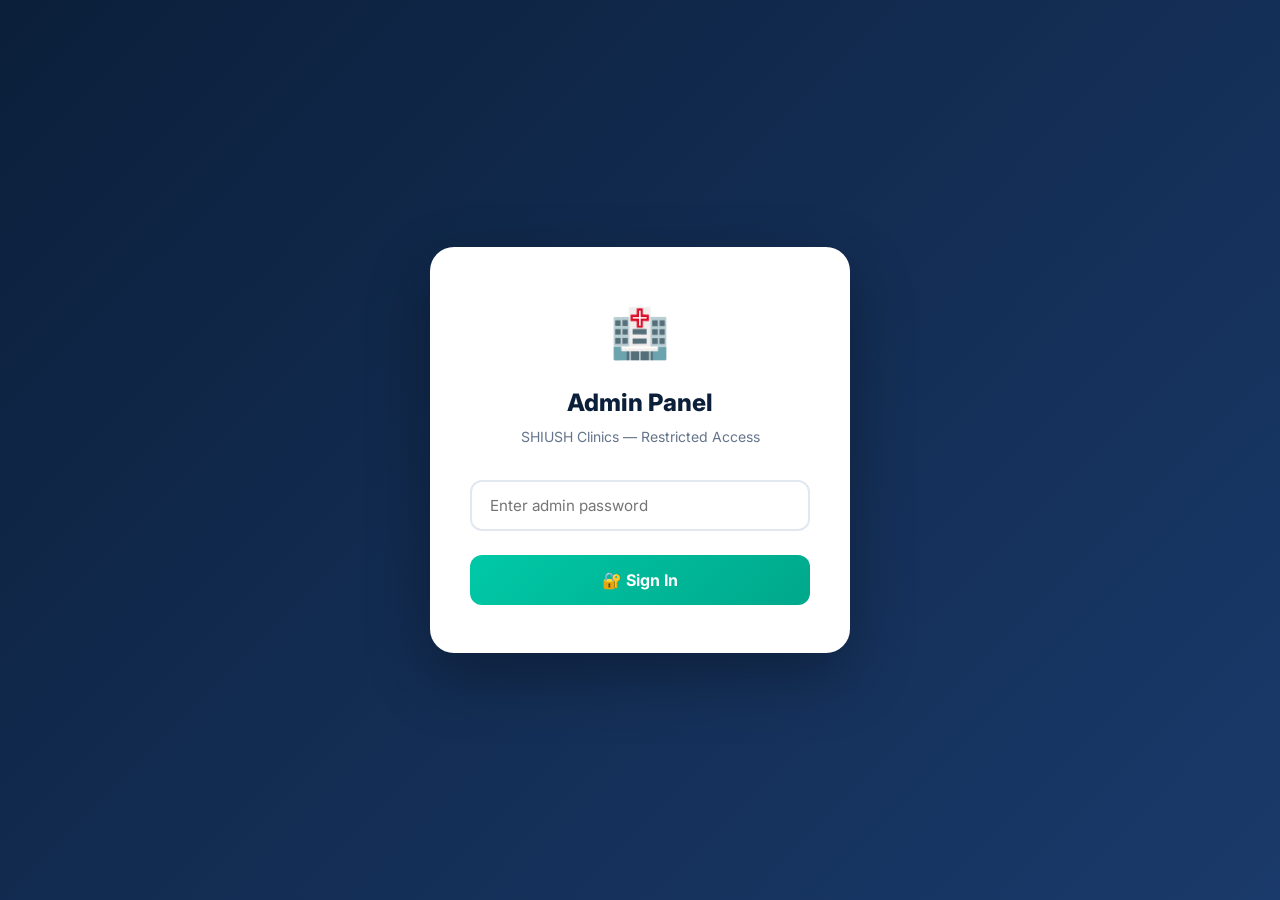
<file: SHISHU-20260305T094833Z-1-001/SHISHU/admin/index.html>
<!DOCTYPE html>
<html lang="en">

<head>
    <meta charset="UTF-8">
    <meta name="viewport" content="width=device-width, initial-scale=1.0">
    <title>Admin Panel — SHIUSH Clinics</title>
    <link rel="stylesheet" href="admin.css">
    <link rel="icon"
        href="data:image/svg+xml,<svg xmlns='http://www.w3.org/2000/svg' viewBox='0 0 100 100'><text y='.9em' font-size='90'>⚙️</text></svg>">
</head>

<body>

    <!-- Login Screen -->
    <div class="login-screen" id="loginScreen">
        <div class="login-card">
            <div class="login-logo">🏥</div>
            <div class="login-title">Admin Panel</div>
            <div class="login-sub">SHIUSH Clinics — Restricted Access</div>
            <div class="login-field">
                <input type="password" id="loginPassword" placeholder="Enter admin password"
                    autocomplete="current-password">
            </div>
            <button class="login-btn" onclick="doLogin()">🔐 Sign In</button>
            <div class="login-error" id="loginError">❌ Incorrect password. Please try again.</div>
        </div>
    </div>

    <!-- App -->
    <div class="app" id="app" style="display:none;">

        <!-- Sidebar -->
        <aside class="sidebar">
            <div class="sidebar-head">
                <div class="sidebar-logo">
                    <div class="sidebar-logo-icon">🏥</div>
                    <div>
                        <div class="sidebar-logo-name">SHIUSH CLINICS</div>
                        <div class="sidebar-logo-role">Admin Panel</div>
                    </div>
                </div>
                <div class="sidebar-badge">● Live Site Active</div>
            </div>

            <nav class="sidebar-nav">
                <div class="nav-section-label">Overview</div>
                <div class="nav-item active" onclick="showPanel('dashboard',this)">
                    <span class="nav-icon">📊</span> Dashboard
                </div>

                <div class="nav-section-label">Site Content</div>
                <div class="nav-item" onclick="showPanel('clinic',this)">
                    <span class="nav-icon">🏥</span> Clinic Info
                </div>
                <div class="nav-item" onclick="showPanel('doctor',this)">
                    <span class="nav-icon">👨‍⚕️</span> Doctor
                </div>
                <div class="nav-item" onclick="showPanel('hero',this)">
                    <span class="nav-icon">🌟</span> Hero Section
                </div>
                <div class="nav-item" onclick="showPanel('stats',this)">
                    <span class="nav-icon">📈</span> Stats Bar
                </div>
                <div class="nav-item" onclick="showPanel('about',this)">
                    <span class="nav-icon">📋</span> About Section
                </div>
                <div class="nav-item" onclick="showPanel('services',this)">
                    <span class="nav-icon">🩺</span> Services
                </div>
                <div class="nav-item" onclick="showPanel('faq',this)">
                    <span class="nav-icon">❓</span> FAQ
                </div>
                <div class="nav-item" onclick="showPanel('news',this)">
                    <span class="nav-icon">📢</span> News &amp; Updates
                </div>
                <div class="nav-item" onclick="showPanel('warrior',this)">
                    <span class="nav-icon">🏆</span> Our Warrior
                </div>

                <div class="nav-section-label">Inbox</div>
                <div class="nav-item" onclick="showPanel('appointments',this)" id="nav-appointments">
                    <span class="nav-icon">📅</span> Appointments
                    <span class="nav-badge" id="apptBadge" style="display:none">0</span>
                </div>
                <div class="nav-item" onclick="showPanel('feedback',this)" id="nav-feedback">
                    <span class="nav-icon">⭐</span> Feedback
                    <span class="nav-badge" id="fbBadge" style="display:none">0</span>
                </div>

                <div class="nav-section-label">Settings</div>
                <div class="nav-item" onclick="showPanel('password',this)">
                    <span class="nav-icon">🔑</span> Change Password
                </div>
            </nav>

            <div class="sidebar-footer">
                <button class="logout-btn" onclick="doLogout()">🚪 Sign Out</button>
            </div>
        </aside>

        <!-- Main -->
        <div class="main-content">
            <div class="topbar">
                <div>
                    <div class="topbar-title" id="topbarTitle">Dashboard</div>
                    <div class="topbar-sub" id="topbarSub">Overview of your clinic website</div>
                </div>
                <button class="save-btn" id="saveBtn" onclick="saveCurrentSection()" style="display:none">
                    💾 Save Changes
                </button>
            </div>

            <div class="content-area">

                <!-- ── DASHBOARD ── -->
                <div class="panel active" id="panel-dashboard">
                    <div class="dashboard-grid" id="dashStats"></div>
                    <div class="section-card">
                        <div class="card-title"><span>🔗</span> Quick Links</div>
                        <div style="display:flex;gap:12px;flex-wrap:wrap;">
                            <a href="/" target="_blank" class="add-item-btn">🌐 View Live Site</a>
                            <button class="add-item-btn"
                                onclick="showPanel('appointments', document.querySelector('[onclick*=appointments]'))">📅
                                View Appointments</button>
                            <button class="add-item-btn"
                                onclick="showPanel('feedback', document.querySelector('[onclick*=feedback]'))">⭐ View
                                Feedback</button>
                        </div>
                    </div>
                </div>

                <!-- ── CLINIC INFO ── -->
                <div class="panel" id="panel-clinic">
                    <div class="section-card">
                        <div class="card-title"><span>🏥</span> Clinic Information</div>
                        <div class="form-grid">
                            <div class="form-group"><label>Clinic Name</label><input id="clinic_name"></div>
                            <div class="form-group"><label>Tagline</label><input id="clinic_tagline"></div>
                            <div class="form-group"><label>Phone 1</label><input id="clinic_phone1"></div>
                            <div class="form-group"><label>Phone 2 (Camp)</label><input id="clinic_phone2"></div>
                            <div class="form-group full"><label>Email Address</label><input id="clinic_email"
                                    type="email"></div>
                            <div class="form-group full"><label>Address</label><input id="clinic_address"></div>
                            <div class="form-group"><label>Timings</label><input id="clinic_timings"></div>
                            <div class="form-group"><label>Messaging Fee (₹)</label><input id="clinic_fee_messaging"
                                    type="number"></div>
                            <div class="form-group"><label>Video Fee (₹)</label><input id="clinic_fee_video"
                                    type="number"></div>
                        </div>
                    </div>
                </div>

                <!-- ── DOCTOR ── -->
                <div class="panel" id="panel-doctor">
                    <div class="section-card">
                        <div class="card-title"><span>👨‍⚕️</span> Doctor Information</div>
                        <div class="form-grid">
                            <div class="form-group"><label>Doctor Name</label><input id="doctor_name"></div>
                            <div class="form-group"><label>Degree</label><input id="doctor_degree"></div>
                            <div class="form-group"><label>Title / Specialization</label><input id="doctor_title"></div>
                            <div class="form-group full"><label>Bio</label><textarea id="doctor_bio"></textarea></div>
                            <div class="form-group full">
                                <label>Badges (one per line)</label>
                                <textarea id="doctor_badges" style="height:100px;"
                                    placeholder="MBBS Qualified&#10;General Physician&#10;Preventive Medicine"></textarea>
                            </div>
                        </div>
                    </div>
                </div>

                <!-- ── HERO ── -->
                <div class="panel" id="panel-hero">
                    <div class="section-card">
                        <div class="card-title"><span>🌟</span> Hero Section</div>
                        <div class="form-group"><label>Badge Text</label><input id="hero_badge"></div>
                        <div class="form-group"><label>Hero Description</label><textarea
                                id="hero_description"></textarea></div>
                        <div class="form-group">
                            <label>Typewriter Phrases (one per line)</label>
                            <textarea id="hero_typewriter" style="height:120px;"
                                placeholder="General Physician&#10;Preventive Medicine&#10;Compassionate Care"></textarea>
                        </div>
                    </div>
                </div>

                <!-- ── STATS ── -->
                <div class="panel" id="panel-stats">
                    <div class="section-card">
                        <div class="card-title"><span>📈</span> Stats Bar</div>
                        <div class="form-grid-3">
                            <div class="form-group"><label>Patients Treated</label><input id="stats_patients"
                                    type="number"></div>
                            <div class="form-group"><label>Years Experience</label><input id="stats_years"
                                    type="number"></div>
                            <div class="form-group"><label>Starting Fee (₹)</label><input id="stats_fee" type="number">
                            </div>
                            <div class="form-group"><label>Days per Week</label><input id="stats_days" type="number">
                            </div>
                        </div>
                    </div>
                </div>

                <!-- ── ABOUT ── -->
                <div class="panel" id="panel-about">
                    <div class="section-card">
                        <div class="card-title"><span>📋</span> About Section</div>
                        <div class="form-group"><label>Section Title</label><input id="about_title"></div>
                        <div class="form-group"><label>Subtitle / Description</label><textarea
                                id="about_subtitle"></textarea></div>
                    </div>
                </div>

                <!-- ── SERVICES ── -->
                <div class="panel" id="panel-services">
                    <div class="section-card">
                        <div class="card-title"><span>🩺</span> Services</div>
                        <div id="services-list"></div>
                        <button class="add-item-btn" onclick="addService()">+ Add Service</button>
                    </div>
                </div>

                <!-- ── FAQ ── -->
                <div class="panel" id="panel-faq">
                    <div class="section-card">
                        <div class="card-title"><span>❓</span> Frequently Asked Questions</div>
                        <div id="faq-list"></div>
                        <button class="add-item-btn" onclick="addFaq()">+ Add FAQ Item</button>
                    </div>
                </div>

                <!-- ── NEWS ── -->
                <div class="panel" id="panel-news">
                    <div class="section-card">
                        <div class="card-title"><span>📢</span> News &amp; Updates</div>
                        <div id="news-list"></div>
                        <button class="add-item-btn" onclick="addNews()">+ Add News Card</button>
                    </div>
                </div>

                <!-- ── WARRIOR ── -->
                <div class="panel" id="panel-warrior">
                    <div class="section-card">
                        <div class="card-title"><span>🏆</span> Our Warrior — Patient Story</div>
                        <div class="form-grid">
                            <div class="form-group"><label>Patient Name</label><input id="warrior_name"></div>
                            <div class="form-group"><label>Age Display</label><input id="warrior_age"
                                    placeholder="Age 7"></div>
                            <div class="form-group full"><label>Condition</label><input id="warrior_condition"></div>
                            <div class="form-group full"><label>Patient Story</label><textarea
                                    id="warrior_story"></textarea></div>
                            <div class="form-group full"><label>Doctor's Quote</label><textarea
                                    id="warrior_quote"></textarea></div>
                        </div>
                    </div>
                </div>

                <!-- ── APPOINTMENTS ── -->
                <div class="panel" id="panel-appointments">
                    <div class="section-card">
                        <div class="card-title"><span>📅</span> Appointment Requests</div>
                        <div id="appointments-table-wrap"></div>
                    </div>
                </div>

                <!-- ── FEEDBACK ── -->
                <div class="panel" id="panel-feedback">
                    <div class="section-card">
                        <div class="card-title"><span>⭐</span> Patient Feedback</div>
                        <div id="feedback-table-wrap"></div>
                    </div>
                </div>

                <!-- ── PASSWORD ── -->
                <div class="panel" id="panel-password">
                    <div class="section-card password-section">
                        <div class="card-title"><span>🔑</span> Change Admin Password</div>
                        <div class="form-group"><label>New Password</label><input type="password" id="newPassword"
                                placeholder="Enter new password (min 6 chars)"></div>
                        <div class="form-group"><label>Confirm Password</label><input type="password"
                                id="confirmPassword" placeholder="Repeat new password"></div>
                        <button class="save-btn" onclick="changePassword()"
                            style="display:inline-flex;margin-top:8px;">🔐 Update Password</button>
                    </div>
                </div>

            </div><!-- /content-area -->
        </div><!-- /main-content -->
    </div><!-- /app -->

    <!-- Toast Container -->
    <div class="toast-container" id="toastContainer"></div>

    <script src="admin.js"></script>
</body>

</html>
</file>
<file: SHISHU-20260305T094833Z-1-001/SHISHU/admin/admin.css>
/* ============================================
   SHIUSH Clinics — Admin Panel CSS
   ============================================ */
@import url('https://fonts.googleapis.com/css2?family=Inter:wght@300;400;500;600;700;800&display=swap');

*,
*::before,
*::after {
    box-sizing: border-box;
    margin: 0;
    padding: 0;
}

html {
    font-size: 16px;
}

body {
    font-family: 'Inter', sans-serif;
    background: #F1F5F9;
    color: #334155;
    line-height: 1.6;
}

a {
    text-decoration: none;
    color: inherit;
}

img {
    max-width: 100%;
}

::-webkit-scrollbar {
    width: 5px;
}

::-webkit-scrollbar-track {
    background: #1E293B;
}

::-webkit-scrollbar-thumb {
    background: #00C9A7;
    border-radius: 3px;
}

/* ── LAYOUT ── */
.app {
    display: flex;
    height: 100vh;
    overflow: hidden;
}

/* ── LOGIN SCREEN ── */
.login-screen {
    position: fixed;
    inset: 0;
    z-index: 9999;
    background: linear-gradient(135deg, #0B1F3A, #1a3a6b);
    display: flex;
    align-items: center;
    justify-content: center;
}

.login-card {
    background: #fff;
    border-radius: 24px;
    padding: 48px 40px;
    width: 100%;
    max-width: 420px;
    text-align: center;
    box-shadow: 0 24px 64px rgba(0, 0, 0, 0.3);
}

.login-logo {
    font-size: 3rem;
    margin-bottom: 12px;
}

.login-title {
    font-size: 1.5rem;
    font-weight: 800;
    color: #0B1F3A;
    margin-bottom: 4px;
}

.login-sub {
    font-size: 0.875rem;
    color: #64748B;
    margin-bottom: 32px;
}

.login-field {
    position: relative;
    margin-bottom: 16px;
}

.login-field input {
    width: 100%;
    padding: 14px 18px;
    border-radius: 12px;
    border: 2px solid #E2E8F0;
    font-family: 'Inter', sans-serif;
    font-size: 0.95rem;
    outline: none;
    transition: border-color 0.2s;
}

.login-field input:focus {
    border-color: #00C9A7;
}

.login-btn {
    width: 100%;
    padding: 15px;
    border: none;
    cursor: pointer;
    background: linear-gradient(135deg, #00C9A7, #00A88B);
    color: #fff;
    font-size: 1rem;
    font-weight: 700;
    border-radius: 12px;
    margin-top: 8px;
    transition: all 0.2s;
    font-family: 'Inter', sans-serif;
}

.login-btn:hover {
    transform: translateY(-1px);
    box-shadow: 0 8px 20px rgba(0, 201, 167, 0.4);
}

.login-error {
    color: #EF4444;
    font-size: 0.82rem;
    margin-top: 12px;
    display: none;
}

/* ── SIDEBAR ── */
.sidebar {
    width: 260px;
    flex-shrink: 0;
    background: #0B1F3A;
    display: flex;
    flex-direction: column;
    overflow-y: auto;
    height: 100vh;
}

.sidebar-head {
    padding: 24px 20px 16px;
    border-bottom: 1px solid rgba(255, 255, 255, 0.08);
}

.sidebar-logo {
    display: flex;
    align-items: center;
    gap: 10px;
    margin-bottom: 4px;
}

.sidebar-logo-icon {
    width: 38px;
    height: 38px;
    border-radius: 10px;
    background: linear-gradient(135deg, #00C9A7, #4FC3F7);
    display: flex;
    align-items: center;
    justify-content: center;
    font-size: 1.1rem;
}

.sidebar-logo-name {
    font-weight: 800;
    color: #fff;
    font-size: 0.95rem;
    letter-spacing: 0.04em;
}

.sidebar-logo-role {
    font-size: 0.65rem;
    color: #00C9A7;
    font-weight: 600;
    text-transform: uppercase;
    letter-spacing: 0.1em;
}

.sidebar-badge {
    display: inline-flex;
    align-items: center;
    gap: 6px;
    margin-top: 10px;
    background: rgba(0, 201, 167, 0.15);
    border: 1px solid rgba(0, 201, 167, 0.3);
    border-radius: 50px;
    padding: 4px 12px;
    font-size: 0.72rem;
    color: #00C9A7;
    font-weight: 600;
}

.sidebar-badge::before {
    content: '';
    width: 6px;
    height: 6px;
    background: #00C9A7;
    border-radius: 50%;
    animation: blink 1.5s infinite;
}

@keyframes blink {

    0%,
    100% {
        opacity: 1
    }

    50% {
        opacity: 0.3
    }
}

.sidebar-nav {
    flex: 1;
    padding: 12px 0;
}

.nav-section-label {
    font-size: 0.65rem;
    font-weight: 700;
    text-transform: uppercase;
    letter-spacing: 0.12em;
    color: rgba(255, 255, 255, 0.3);
    padding: 12px 20px 4px;
}

.nav-item {
    display: flex;
    align-items: center;
    gap: 12px;
    padding: 10px 20px;
    color: rgba(255, 255, 255, 0.65);
    font-size: 0.875rem;
    font-weight: 500;
    cursor: pointer;
    transition: all 0.2s;
    border-left: 3px solid transparent;
    position: relative;
}

.nav-item:hover {
    color: #fff;
    background: rgba(255, 255, 255, 0.05);
}

.nav-item.active {
    color: #00C9A7;
    background: rgba(0, 201, 167, 0.1);
    border-left-color: #00C9A7;
}

.nav-item .nav-icon {
    font-size: 1rem;
    width: 20px;
    text-align: center;
}

.nav-badge {
    margin-left: auto;
    background: #EF4444;
    color: #fff;
    font-size: 0.6rem;
    font-weight: 700;
    padding: 2px 6px;
    border-radius: 50px;
    min-width: 18px;
    text-align: center;
}

.sidebar-footer {
    padding: 16px 20px;
    border-top: 1px solid rgba(255, 255, 255, 0.08);
}

.logout-btn {
    display: flex;
    align-items: center;
    gap: 10px;
    width: 100%;
    padding: 10px 14px;
    border-radius: 10px;
    border: none;
    cursor: pointer;
    background: rgba(239, 68, 68, 0.1);
    color: #FCA5A5;
    font-family: 'Inter', sans-serif;
    font-size: 0.875rem;
    font-weight: 600;
    transition: all 0.2s;
}

.logout-btn:hover {
    background: rgba(239, 68, 68, 0.2);
    color: #EF4444;
}

/* ── MAIN CONTENT ── */
.main-content {
    flex: 1;
    display: flex;
    flex-direction: column;
    overflow: hidden;
}

.topbar {
    background: #fff;
    border-bottom: 1px solid #E2E8F0;
    padding: 16px 32px;
    display: flex;
    align-items: center;
    justify-content: space-between;
    flex-shrink: 0;
}

.topbar-title {
    font-size: 1.25rem;
    font-weight: 800;
    color: #0B1F3A;
}

.topbar-sub {
    font-size: 0.8rem;
    color: #94A3B8;
    margin-top: 2px;
}

.save-btn {
    display: flex;
    align-items: center;
    gap: 8px;
    padding: 10px 24px;
    border: none;
    cursor: pointer;
    background: linear-gradient(135deg, #00C9A7, #00A88B);
    color: #fff;
    font-family: 'Inter', sans-serif;
    font-size: 0.875rem;
    font-weight: 700;
    border-radius: 10px;
    transition: all 0.2s;
    box-shadow: 0 4px 12px rgba(0, 201, 167, 0.35);
}

.save-btn:hover {
    transform: translateY(-1px);
    box-shadow: 0 6px 20px rgba(0, 201, 167, 0.45);
}

.save-btn:disabled {
    opacity: 0.6;
    cursor: not-allowed;
    transform: none;
}

.content-area {
    flex: 1;
    overflow-y: auto;
    padding: 32px;
}

/* ── CARDS ── */
.section-card {
    background: #fff;
    border-radius: 16px;
    padding: 28px;
    margin-bottom: 24px;
    box-shadow: 0 2px 12px rgba(11, 31, 58, 0.06);
    border: 1px solid #E2E8F0;
}

.card-title {
    font-size: 1rem;
    font-weight: 800;
    color: #0B1F3A;
    margin-bottom: 20px;
    display: flex;
    align-items: center;
    gap: 10px;
    padding-bottom: 16px;
    border-bottom: 1px solid #F1F5F9;
}

.card-title span {
    font-size: 1.2rem;
}

/* ── FORM ELEMENTS ── */
.form-grid {
    display: grid;
    grid-template-columns: 1fr 1fr;
    gap: 16px;
}

.form-grid-3 {
    display: grid;
    grid-template-columns: 1fr 1fr 1fr;
    gap: 16px;
}

.form-group {
    margin-bottom: 16px;
}

.form-group.full {
    grid-column: 1 / -1;
}

.form-group label {
    display: block;
    font-size: 0.75rem;
    font-weight: 700;
    text-transform: uppercase;
    letter-spacing: 0.07em;
    color: #64748B;
    margin-bottom: 6px;
}

.form-group input,
.form-group select,
.form-group textarea {
    width: 100%;
    padding: 11px 14px;
    border-radius: 10px;
    border: 2px solid #E2E8F0;
    font-family: 'Inter', sans-serif;
    font-size: 0.9rem;
    color: #334155;
    outline: none;
    transition: border-color 0.2s;
    background: #F8FAFC;
}

.form-group input:focus,
.form-group select:focus,
.form-group textarea:focus {
    border-color: #00C9A7;
    background: #fff;
    box-shadow: 0 0 0 3px rgba(0, 201, 167, 0.12);
}

.form-group textarea {
    resize: vertical;
    min-height: 90px;
}

/* ── DYNAMIC LISTS (services, faq, news) ── */
.list-item {
    background: #F8FAFC;
    border: 1px solid #E2E8F0;
    border-radius: 12px;
    padding: 16px;
    margin-bottom: 12px;
    position: relative;
}

.list-item-header {
    display: flex;
    align-items: center;
    justify-content: space-between;
    margin-bottom: 12px;
}

.list-item-num {
    font-size: 0.75rem;
    font-weight: 700;
    color: #00C9A7;
    text-transform: uppercase;
    letter-spacing: 0.08em;
}

.delete-item-btn {
    width: 28px;
    height: 28px;
    border-radius: 8px;
    border: none;
    cursor: pointer;
    background: rgba(239, 68, 68, 0.1);
    color: #EF4444;
    font-size: 0.85rem;
    display: flex;
    align-items: center;
    justify-content: center;
    transition: all 0.2s;
}

.delete-item-btn:hover {
    background: rgba(239, 68, 68, 0.2);
}

.add-item-btn {
    display: flex;
    align-items: center;
    gap: 8px;
    padding: 10px 18px;
    border-radius: 10px;
    border: none;
    cursor: pointer;
    background: rgba(0, 201, 167, 0.1);
    color: #00A88B;
    font-family: 'Inter', sans-serif;
    font-size: 0.875rem;
    font-weight: 700;
    transition: all 0.2s;
    margin-top: 8px;
}

.add-item-btn:hover {
    background: rgba(0, 201, 167, 0.2);
}

/* ── DASHBOARD STATS ── */
.dashboard-grid {
    display: grid;
    grid-template-columns: repeat(4, 1fr);
    gap: 20px;
    margin-bottom: 28px;
}

.dash-card {
    background: #fff;
    border-radius: 16px;
    padding: 24px;
    border: 1px solid #E2E8F0;
    box-shadow: 0 2px 12px rgba(11, 31, 58, 0.06);
}

.dash-card-label {
    font-size: 0.78rem;
    font-weight: 600;
    color: #94A3B8;
    text-transform: uppercase;
    letter-spacing: 0.08em;
    margin-bottom: 8px;
}

.dash-card-value {
    font-size: 2rem;
    font-weight: 900;
    color: #0B1F3A;
    line-height: 1;
}

.dash-card-icon {
    font-size: 1.8rem;
    margin-bottom: 12px;
}

.dash-card.teal .dash-card-value {
    color: #00A88B;
}

.dash-card.red .dash-card-value {
    color: #EF4444;
}

/* ── APPOINTMENTS / FEEDBACK TABLE ── */
.inbox-table {
    width: 100%;
    border-collapse: collapse;
    font-size: 0.875rem;
}

.inbox-table th {
    text-align: left;
    padding: 10px 14px;
    font-size: 0.72rem;
    font-weight: 700;
    text-transform: uppercase;
    letter-spacing: 0.08em;
    color: #94A3B8;
    background: #F8FAFC;
    border-bottom: 1px solid #E2E8F0;
}

.inbox-table th:first-child {
    border-radius: 10px 0 0 10px;
}

.inbox-table th:last-child {
    border-radius: 0 10px 10px 0;
}

.inbox-table td {
    padding: 14px;
    border-bottom: 1px solid #F1F5F9;
    vertical-align: top;
}

.inbox-table tr:hover td {
    background: #F8FAFC;
}

.inbox-table tr:last-child td {
    border-bottom: none;
}

.status-badge {
    display: inline-flex;
    align-items: center;
    gap: 5px;
    padding: 4px 10px;
    border-radius: 50px;
    font-size: 0.72rem;
    font-weight: 700;
    text-transform: uppercase;
    letter-spacing: 0.06em;
}

.status-badge.new {
    background: rgba(59, 130, 246, 0.1);
    color: #3B82F6;
}

.status-badge.confirmed {
    background: rgba(0, 201, 167, 0.1);
    color: #00A88B;
}

.status-badge.done {
    background: rgba(100, 116, 139, 0.1);
    color: #64748B;
}

.status-select {
    padding: 5px 10px;
    border-radius: 8px;
    border: 1px solid #E2E8F0;
    font-family: 'Inter', sans-serif;
    font-size: 0.78rem;
    font-weight: 600;
    background: #F8FAFC;
    color: #334155;
    cursor: pointer;
}

.action-btn {
    padding: 5px 10px;
    border-radius: 7px;
    border: none;
    cursor: pointer;
    font-family: 'Inter', sans-serif;
    font-size: 0.75rem;
    font-weight: 600;
    transition: all 0.2s;
}

.action-btn.delete {
    background: rgba(239, 68, 68, 0.1);
    color: #EF4444;
}

.action-btn.delete:hover {
    background: rgba(239, 68, 68, 0.2);
}

.empty-state {
    text-align: center;
    padding: 60px 20px;
    color: #94A3B8;
    font-size: 0.9rem;
}

.empty-state .empty-icon {
    font-size: 3rem;
    margin-bottom: 12px;
}

/* ── TOAST ── */
.toast-container {
    position: fixed;
    top: 24px;
    right: 24px;
    z-index: 10000;
    display: flex;
    flex-direction: column;
    gap: 10px;
}

.toast {
    display: flex;
    align-items: center;
    gap: 12px;
    background: #fff;
    border-radius: 12px;
    padding: 14px 20px;
    box-shadow: 0 8px 32px rgba(0, 0, 0, 0.15);
    min-width: 280px;
    animation: slideIn 0.3s ease;
    border-left: 4px solid;
    font-size: 0.875rem;
    font-weight: 500;
    color: #334155;
}

.toast.success {
    border-left-color: #00C9A7;
}

.toast.error {
    border-left-color: #EF4444;
}

.toast.info {
    border-left-color: #3B82F6;
}

@keyframes slideIn {
    from {
        transform: translateX(40px);
        opacity: 0;
    }

    to {
        transform: translateX(0);
        opacity: 1;
    }
}

@keyframes slideOut {
    from {
        transform: translateX(0);
        opacity: 1;
    }

    to {
        transform: translateX(40px);
        opacity: 0;
    }
}

/* ── PASSWORD FORM ── */
.password-section {
    max-width: 400px;
}

/* ── SECTION PANELS (shown/hidden) ── */
.panel {
    display: none;
}

.panel.active {
    display: block;
}

/* ── RESPONSIVE ── */
@media (max-width: 1024px) {
    .dashboard-grid {
        grid-template-columns: repeat(2, 1fr);
    }

    .form-grid {
        grid-template-columns: 1fr;
    }

    .form-grid-3 {
        grid-template-columns: 1fr;
    }
}
</file>
